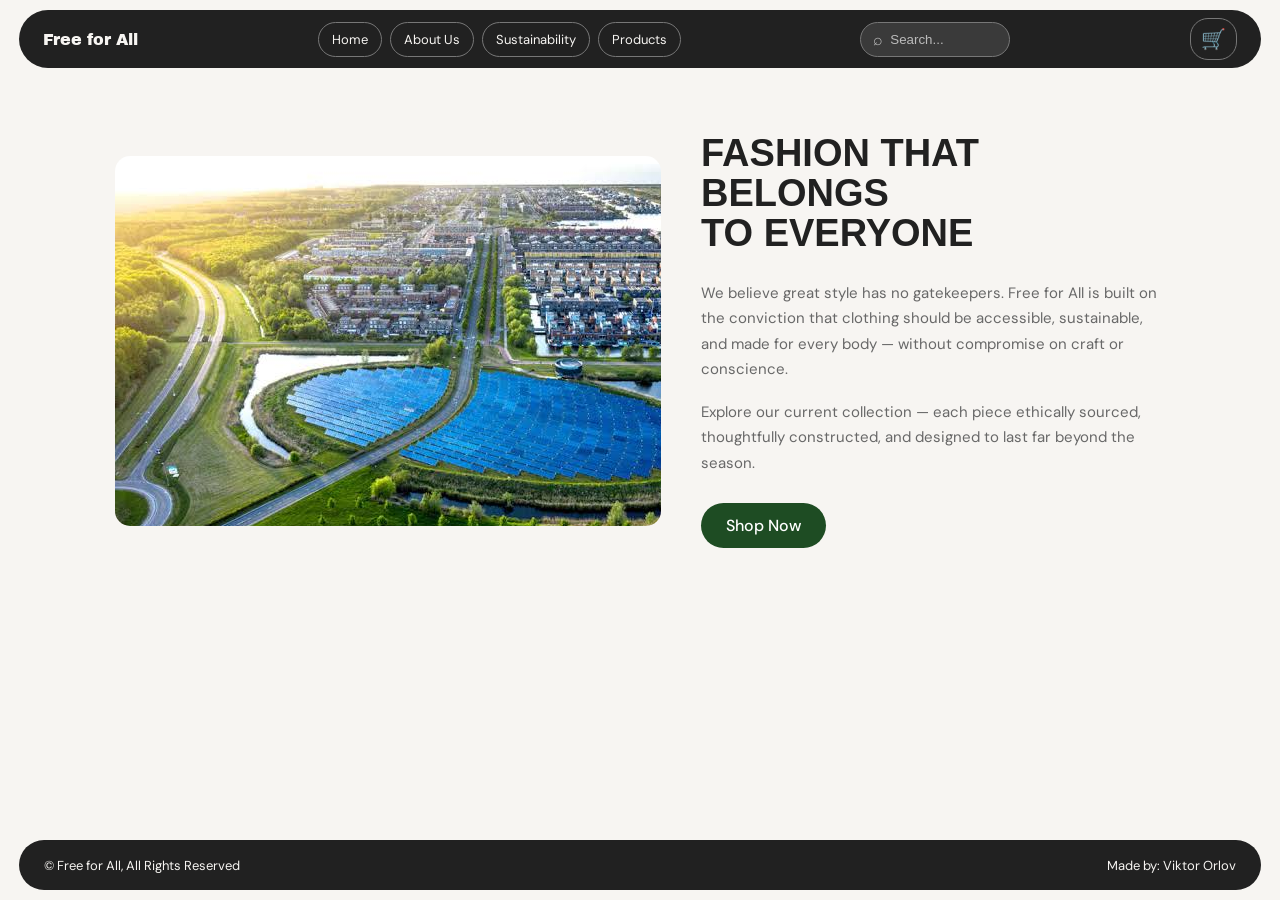
<file: index.html>
<!DOCTYPE html>
<html lang="en">
<head>
    <meta charset="UTF-8">
    <meta name="viewport" content="width=device-width, initial-scale=1.0">
    <title>Free for All - Home</title>
    <link rel="stylesheet" href="assets/css/index.css">
</head>

<body>

    <header class="navbar">
        <a href="index.html" class="logo">Free for All</a>

    <nav class="nav-links">
        <a href="index.html" class="nav-button">Home</a>
        <a href="about.html" class="nav-button">About Us</a>
        <a href="sustainability.html" class="nav-button">Sustainability</a>
        <a href="products.html" class="nav-button">Products</a>

    </nav>

    <div class="search-box">
        <span>⌕</span>
        <input type="text" placeholder="Search...">
    </div>

    <a href="products.html" class="cart">🛒</a>

</header>

    <main>
        <section class="hero">
            <div class="hero-image">
                <div class="placeholder-image">
                    <img src="assets/img/sustainability.jpeg" alt="Sustainability">
                </div>
            </div>

            <div class="hero-text">
                <h1>
                    FASHION THAT BELONGS
                    <br>
                    TO EVERYONE
                </h1>
                <p>
                    We believe great style has no gatekeepers.
                    Free for All is built on the conviction
                    that clothing should be accessible,
                    sustainable, and made for every body —
                    without compromise on craft or conscience.
                </p>
                <p>
                    Explore our current collection — each piece
                    ethically sourced, thoughtfully constructed,
                    and designed to last far beyond the season.
                </p>
                <a href="products.html" class="shop-button">
                    Shop Now
                </a>
            </div>
        </section>
    </main>


    <footer class="footer">
        <p>© Free for All, All Rights Reserved</p>
        <p>Made by: Viktor Orlov</p>
    </footer>

    <script src="assets/js/nav.js"></script>
</body>
</html>
</file>
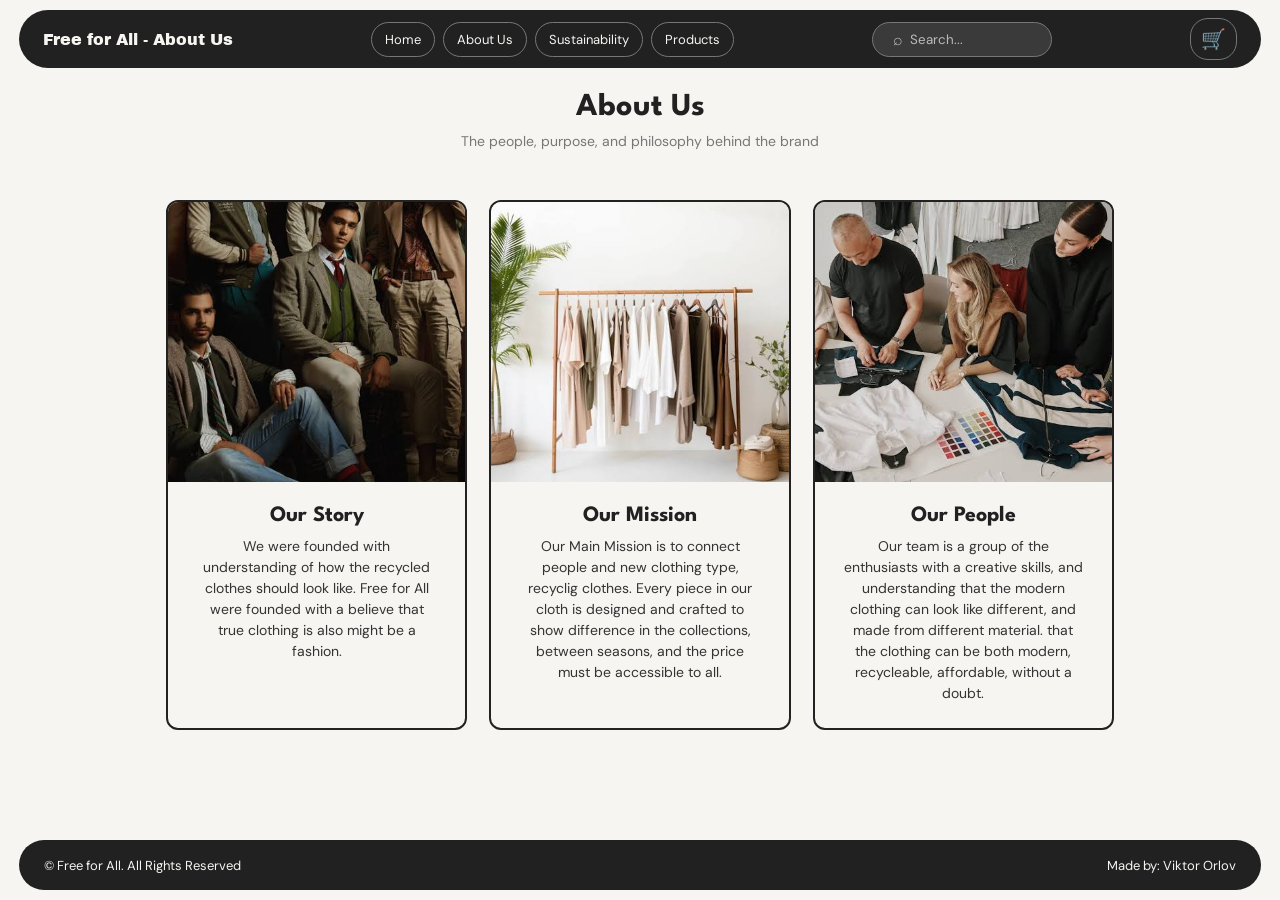
<file: about.html>
<!DOCTYPE html>
<html lang="en">
<head>
    <meta charset="UTF-8">
    <meta name="viewport" content="width=device-width, initial-scale=1.0">
    <title>Free for All - About Us</title>
    <link rel="stylesheet" href="assets/css/about.css">
</head>

<body>
    <header class="navbar">
        <a href="index.html" class="logo">Free for All - About Us</a>

    <nav class="nav-links">
        <a href="index.html">Home</a>
        <a href="about.html">About Us</a>
        <a href="sustainability.html">Sustainability</a>
        <a href="products.html">Products</a>
    </nav>
        <div class="search-box">
            <span>⌕</span>
            <input type="text" placeholder="Search...">
        </div>
        <div class="nav-right">
            <a href="products.html" class="cart">🛒</a>
        </div>
    </header>

    <main>
        <section class="page-heading">
            <h1>About Us</h1>
            <p>The people, purpose, and philosophy behind the brand</p>
        </section>

        <section class="about-grid">
            <article class="about-item">
                <div class="about-image">
                    <img src="assets/img/our story.jpeg" alt="Our Story">
                </div>
                <div class="about-card">
                    <h2>Our Story</h2>
                    <p>
                        We were founded with understanding of how the 
                        recycled clothes should look like. Free for All 
                        were founded with a believe that true clothing is 
                        also might be a fashion.  
                    </p>
                </div>
            </article>

            <article class="about-item">
                <div class="about-image">
                    <img src="assets/img/our mission.jpeg" alt="Our Mission">
                </div>

                <div class="about-card">
                    <h2>Our Mission</h2>
                    <p>
                        Our Main Mission is to connect people and new clothing 
                        type, recyclig clothes. Every piece in our cloth is 
                        designed and crafted to show difference in the 
                        collections, between seasons, and the price must be 
                        accessible to all.
                    </p>
                </div>
            </article>

            <article class="about-item">
                <div class="about-image">
                    <img src="assets/img/our people.jpeg" alt="Our People">
                </div>

                <div class="about-card">
                    <h2>Our People</h2>
                    <p>
                        Our team is a group of the enthusiasts with a creative 
                        skills, and understanding that the modern clothing can 
                        look like different, and made from different material. 
                        that the clothing can be both modern, recycleable, 
                        affordable, without a doubt.
                    </p>
                </div>
            </article>
        </section>
    </main>

    <footer class="footer">
        <p>&copy; Free for All. All Rights Reserved</p>
        <p>Made by: Viktor Orlov</p>
    </footer>

    <script src="assets/js/nav.js"></script>
</body>
</html>
</file>
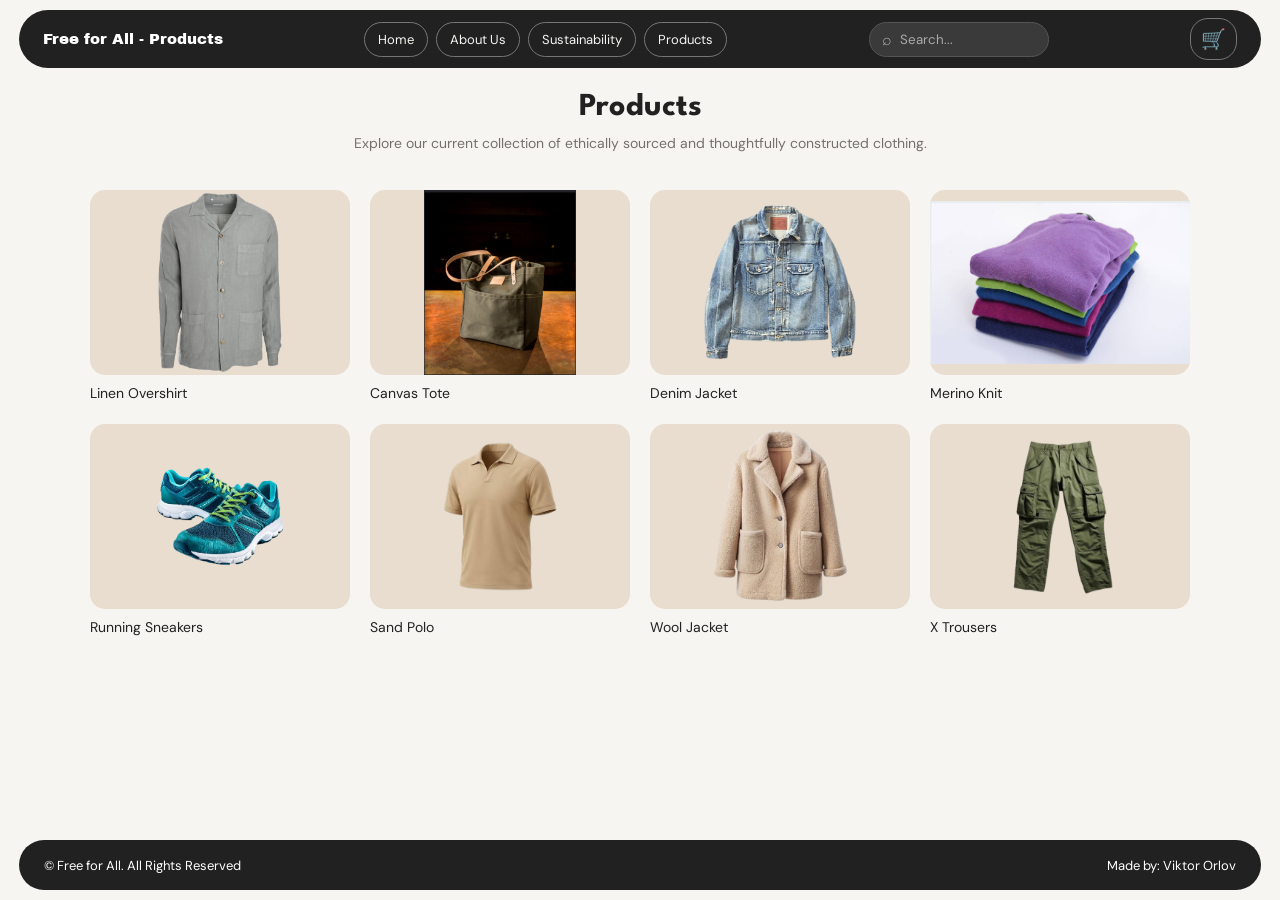
<file: products.html>
<!DOCTYPE html>
<html lang="en">
<head>
    <meta charset="UTF-8">
    <meta name="viewport" content="width=device-width, initial-scale=1.0">
    <title>Free for All - Products</title>
    <link rel="stylesheet" href="assets/css/products.css">
</head>
<body>
    <header class="navbar">
        <a href="index.html" class="logo">Free for All - Products</a>

    <nav class="nav-links">
        <a href="index.html">Home</a>
        <a href="about.html">About Us</a>
        <a href="sustainability.html">Sustainability</a>
        <a href="products.html">Products</a>
    </nav>
        <div class="search-box">
            <span>⌕</span>
            <input type="text" placeholder="Search...">
        </div>
        <div class="nav-right">
            <a href="products.html" class="cart">🛒</a>
        </div>
    </header>

    <main>
        <section class="page-heading">
            <h1>Products</h1>
            <p>Explore our current collection of ethically sourced and thoughtfully constructed clothing.</p>
        </section>

        <section class="product-grid">
            <a href="products/product 1.html" class="product">
                <div class="product-image">
                    <img src="assets/img/products/linen_overshirt.png" alt="Linen Overshirt">
                </div>

                <p>Linen Overshirt</p>
            </a>
            <a href="products/" class="product">
                <div class="product-image">
                    <img src="assets/img/products/canvas_tote.png" alt="Canvas Tote">
                </div>

                <p>Canvas Tote</p>
            </a>
            <a href="products/product 3.html" class="product">
                <div class="product-image">
                    <img src="assets/img/products/denim_jacket.png" alt="Denim Jacket">
                </div>

                <p>Denim Jacket</p>
            </a>
            <a href="products/" class="product">
                <div class="product-image">
                    <img src="assets/img/products/merino_knit.png" alt="Merino Knit">
                </div>

                <p>Merino Knit</p>
            </a>
            <a href="products/" class="product">
                <div class="product-image">
                    <img src="assets/img/products/running_sneakers.png" alt="Running Sneakers">
                </div>

                <p>Running Sneakers</p>
            </a>
            <a href="products/product 2.html" class="product">
                <div class="product-image">
                    <img src="assets/img/products/sand_polo.png" alt="Sand Polo">
                </div>

                <p>Sand Polo</p>
            </a>
            <a href="products/" class="product">
                <div class="product-image">
                    <img src="assets/img/products/wool_jacket.png" alt="Wool Jacket">
                </div>

                <p>Wool Jacket</p>
            </a>
            <a href="products/product 4.html" class="product">
                <div class="product-image">
                    <img src="assets/img/products/x_trousers.png" alt="X Trousers">
                </div>

                <p>X Trousers</p>
            </a>
        </section>
    </main>
    
    <footer class="footer">
        <p>&copy; Free for All. All Rights Reserved</p>
        <p>Made by: Viktor Orlov</p>
    </footer>
</body>
</file>
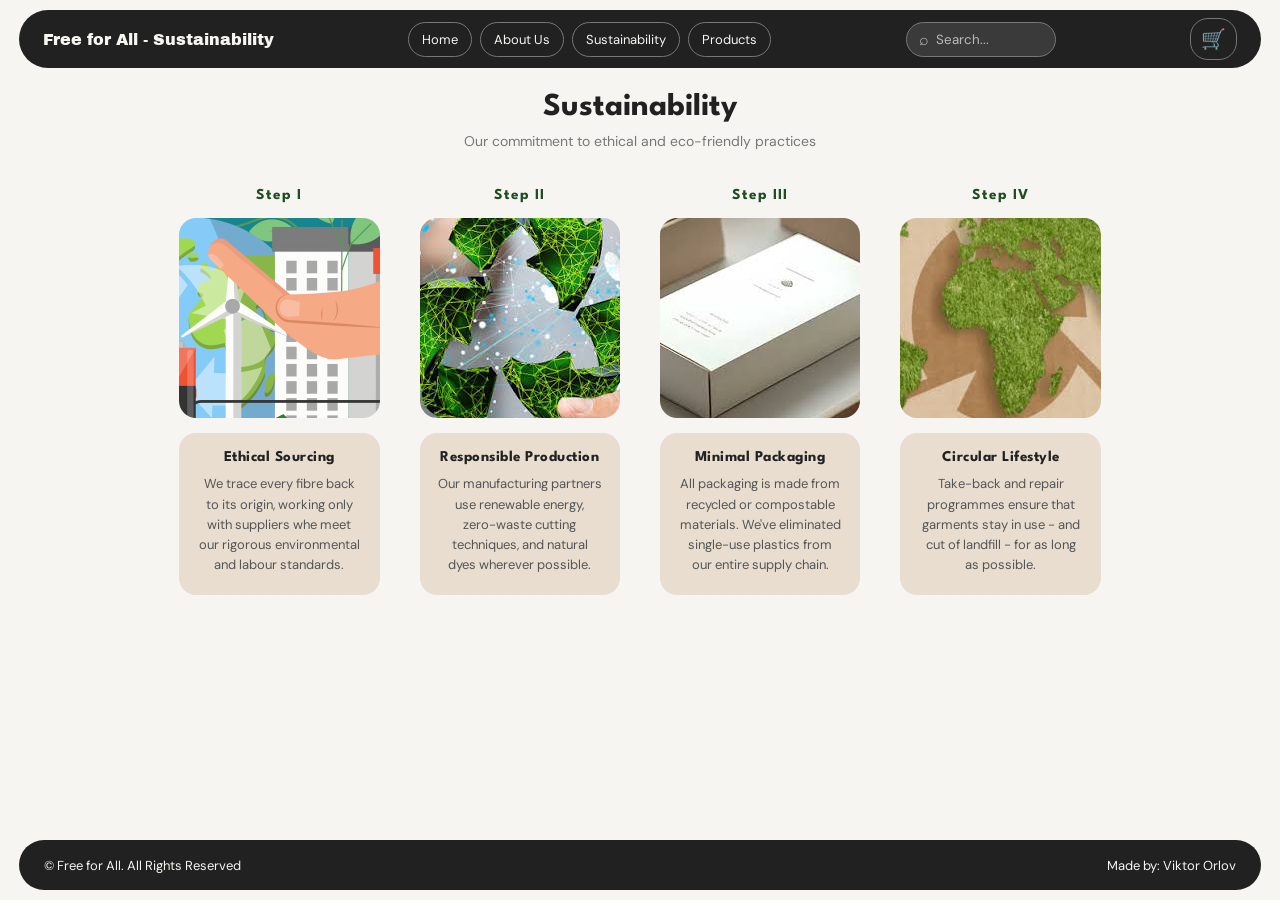
<file: sustainability.html>
<!DOCTYPE html>
<html lang="en">
<head>
    <meta charset="UTF-8">
    <meta name="viewport" content="width=device-width, initial-scale=1.0">
    <title>Free for All - Sustainability</title>
    <link rel="stylesheet" href="assets/css/sustainability.css">
</head>

<body>
    <header class="navbar">
        <a href="index.html" class="logo">Free for All - Sustainability</a>  

        <nav class="nav-links">
        <a href="index.html">Home</a>
        <a href="about.html">About Us</a>
        <a href="sustainability.html">Sustainability</a>
        <a href="products.html">Products</a>
        </nav>
        <div class="search-box">
            <span>⌕</span>
            <input type="text" placeholder="Search...">
        </div>
        <div class="nav-right">
            <a href="product.html" class="cart">🛒</a>
        </div>
    </header>

    <main>
        <section class="page-heading">
            <h1>Sustainability</h1>
            <p>Our commitment to ethical and eco-friendly practices</p>
        </section>

        <section class="steps">
            <article class="step-card">
                <div class="step-number">
                    <h1>Step I</h1>
                </div>
                <div class="step-image">
                    <img src="assets/img/ethical sourcing.png" alt="Sustainability">
                </div>
                <div class="step-info">
                    <h2>Ethical Sourcing</h2>
                    <p>
                        We trace every fibre back to its 
                        origin, working only with suppliers
                        whe meet our rigorous 
                        environmental and labour standards. 
                    </p>
                </div>

            </article>
            <article class="step-card">
                <div class="step-number">
                    <h1>Step II</h1>
                </div>
                <div class="step-image">
                    <img src="assets/img/responsible production.png" alt="Sustainability">
                </div>
                <div class="step-info">
                    <h2>Responsible Production</h2>
                    <p>
                        Our manufacturing partners use
                        renewable energy, zero-waste 
                        cutting techniques, and natural dyes
                        wherever possible.
                    </p>
                </div>
            </article>
            <article class="step-card">
                <div class="step-number">
                    <h1>Step III</h1>
                </div>
                <div class="step-image">
                    <img src="assets/img/minimal packaging.png" alt="Sustainability">
                </div>
                <div class="step-info">
                    <h2>Minimal Packaging</h2>
                    <p>
                        All packaging is made from recycled 
                        or compostable materials. We've 
                        eliminated single-use plastics from
                        our entire supply chain.
                    </p>
                </div>
            </article>
            <article class="step-card">
                <div class="step-number">
                    <h1>Step IV</h1>
                </div>
                <div class="step-image">
                    <img src="assets/img/circular lifestyle.png" alt="Sustainability">
                </div>
                <div class="step-info">
                    <h2>Circular Lifestyle</h2>
                    <p>
                        Take-back and repair programmes 
                        ensure that garments stay in use - 
                        and cut of landfill - for as long as 
                        possible.
                    </p>
                </div>
            </article>
        </section>
    </main>

    <footer class="footer">
        <p>&copy; Free for All. All Rights Reserved</p>
        <p>Made by: Viktor Orlov</p>
    </footer>
</file>
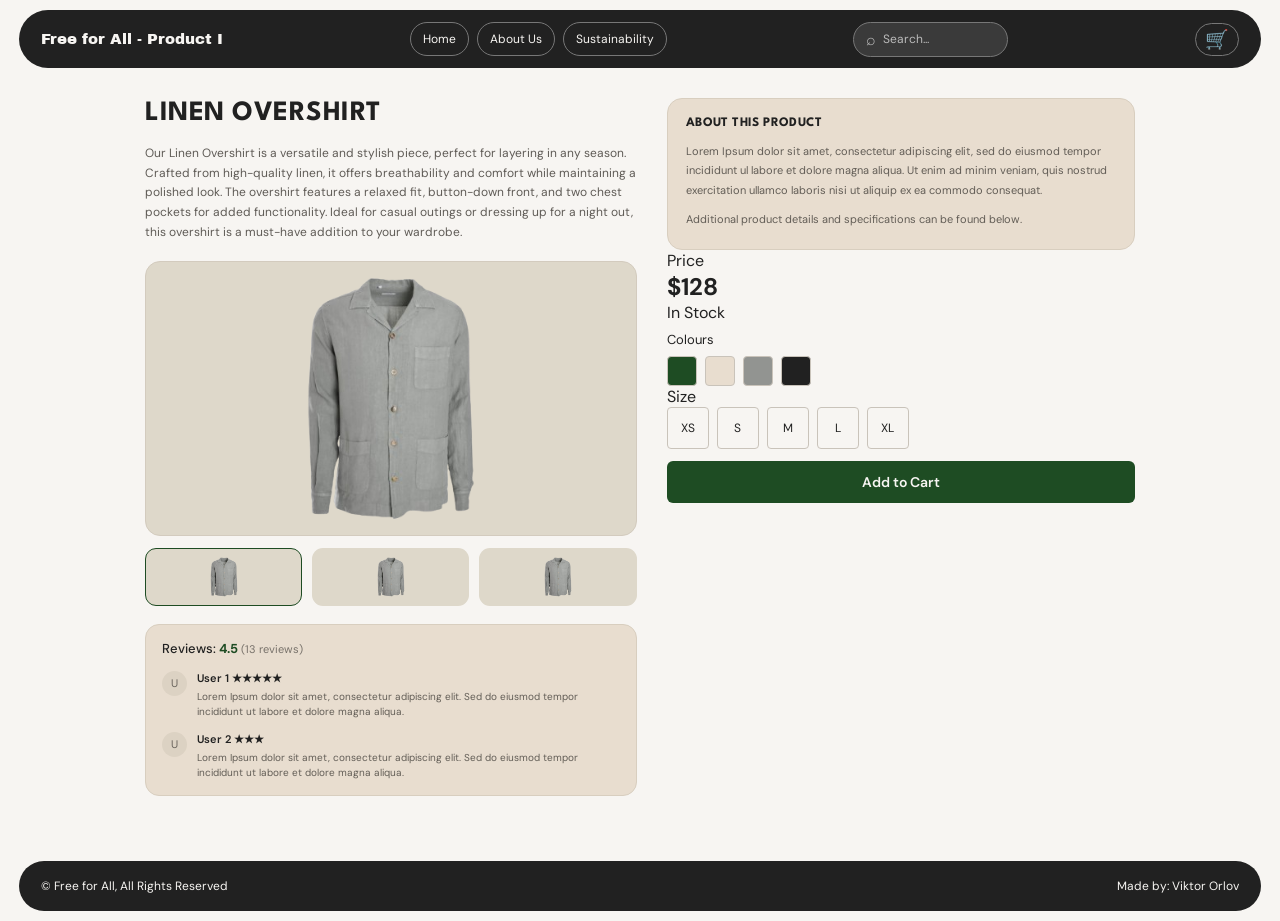
<file: products/product 1.html>
<!DOCTYPE html>
<html lang="en">
<head>
    <meta charset="UTF-8">
    <meta name="viewport" content="width=device-width, initial-scale=1.0">
    <title>Free for All - Linen Overshirt</title>
    <link rel="stylesheet" href="../assets/css/prod-details.css">
</head>

<body>
    <header class="navbar">
        <a href="../products.html" class="logo">Free for All - Product I</a>

    <nav class="nav-links">
        <a href="../index.html">Home</a>
        <a href="../about.html">About Us</a>
        <a href="../sustainability.html">Sustainability</a>
    </nav>
        <div class="search-box">
            <span>⌕</span>
            <input type="text" placeholder="Search...">
        </div>
        <div class="nav-right">
            <a href="../products.html" class="cart">🛒</a>
        </div>
    </header>

    <main>
        <section class="product-details">

            <!-- Left Side -->

            <div class="product-left">
                <h1>Linen Overshirt</h1>
                <p>Our Linen Overshirt is a versatile and stylish piece, perfect for layering in any season. Crafted from high-quality linen, it offers breathability and comfort while maintaining a polished look. The overshirt features a relaxed fit, button-down front, and two chest pockets for added functionality. Ideal for casual outings or dressing up for a night out, this overshirt is a must-have addition to your wardrobe.</p>
                <div class="product-image">
                    <img src="../assets/img/products/linen_overshirt.png" alt="Linen Overshirt">
                </div>
                <div class="thumbnail-row">
                    <img src="../assets/img/products/linen_overshirt.png" alt="Linen Overshirt Thumbnail 1">
                    <img src="../assets/img/products/linen_overshirt.png" alt="Linen Overshirt Thumbnail 2">
                    <img src="../assets/img/products/linen_overshirt.png" alt="Linen Overshirt Thumbnail 3">
                </div>
                <div class="reviews">
                    <h2>
                        Reviews:
                        <span>4.5</span>
                        <small>(13 reviews)</small>
                    </h2>
                    <div class="review">
                        <div class="review-avatar">U</div>
                        <div>
                            <strong>User 1  ★★★★★</strong>
                            <p>
                                Lorem Ipsum dolor sit amet, consectetur
                                adipiscing elit. Sed do eiusmod tempor 
                                incididunt ut labore et dolore magna aliqua.
                            </p>
                        </div>
                    </div>
                    <div class="review">
                        <div class="review-avatar">U</div>
                        <div>
                            <strong>User 2  ★★★</strong>
                            <p>
                                Lorem Ipsum dolor sit amet, consectetur
                                adipiscing elit. Sed do eiusmod tempor 
                                incididunt ut labore et dolore magna aliqua.
                            </p>
                        </div>
                    </div>
                </div>
            </div>

            <!-- Right Side -->
             <div class="product-right">
                <div class="description">
                    <h2>About This Product</h2>
                    <p>
                        Lorem Ipsum dolor sit amet, consectetur adipiscing
                        elit, sed do eiusmod tempor incididunt ul labore et 
                        dolore magna aliqua. Ut enim ad minim veniam, quis
                        nostrud exercitation ullamco laboris nisi ut aliquip
                        ex ea commodo consequat.
                    </p>

                    <p>
                        Additional product details and specifications can be found below.
                    </p>
                </div>

                <div class="price-row">
                    <div>
                        <span class="price-label">Price</span>
                        <h2>$128</h2>
                    </div>
                    <span class="stock">In Stock</span>
                </div>

                <div class="colour-section">
                    <p>Colours</p>
                    <div class="colour-options">
                        <span class="colour-swatch" style="background-color: #1e4c23;"></span>
                        <span class="colour-swatch" style="background-color: #e8ddcf;"></span>
                        <span class="colour-swatch" style="background-color: #929491;"></span>
                        <span class="colour-swatch" style="background-color: #212121;"></span>
                    </div>
                </div>

                <div class="size-section">
                    <p>Size</p>
                    <div class="size-options">
                        <button type="button">XS</button>
                        <button type="button">S</button>
                        <button type="button">M</button>
                        <button type="button">L</button>
                        <button type="button">XL</button>
                    </div>
                </div>
                <button class="add-to-cart" type="button">Add to Cart</button>
             </div>

        </section>
    </main>

    <footer class="footer">
        <p>© Free for All, All Rights Reserved</p>
        <p>Made by: Viktor Orlov</p>
    </footer>

</body>
</html>
</file>
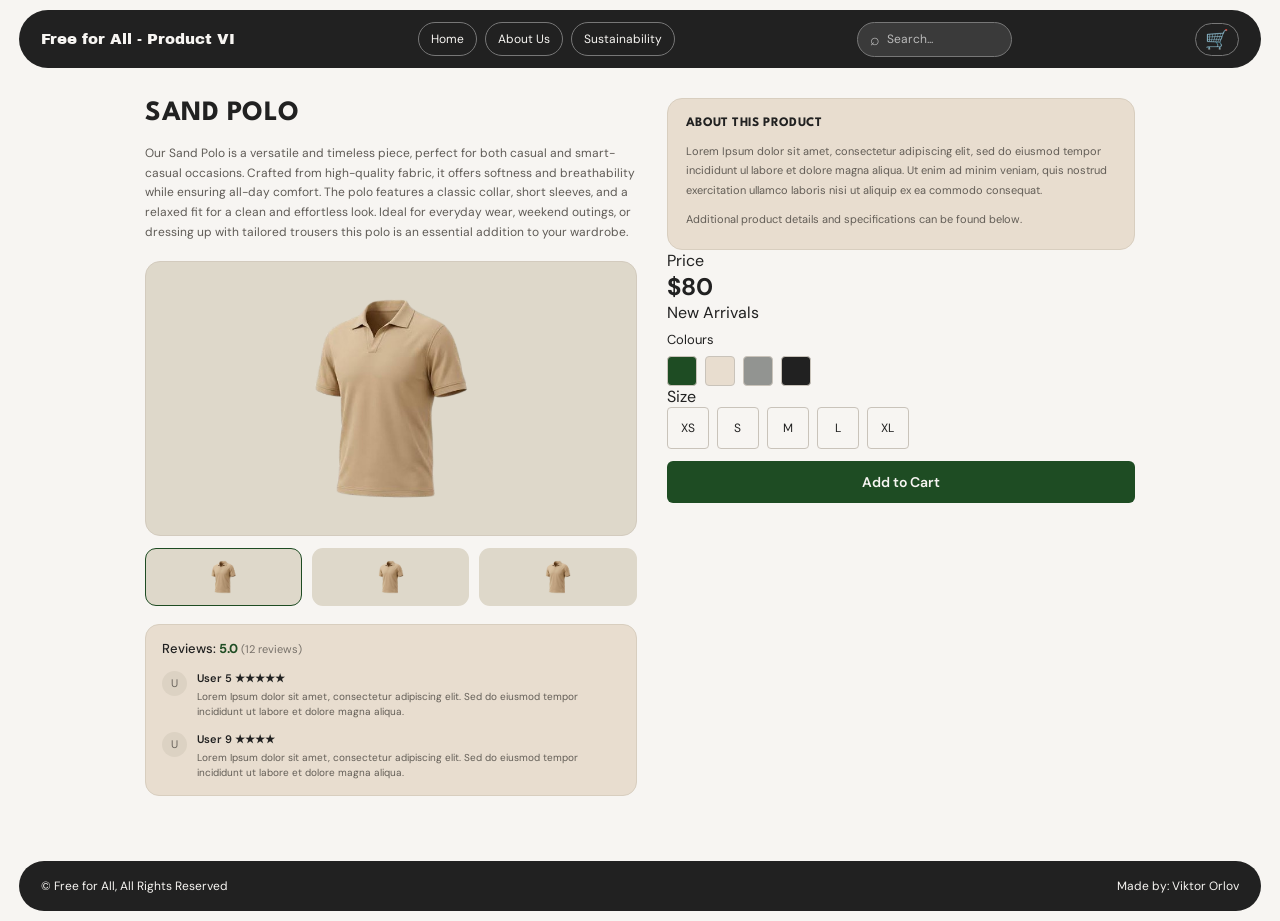
<file: products/product 2.html>
<!DOCTYPE html>
<html lang="en">
<head>
    <meta charset="UTF-8">
    <meta name="viewport" content="width=device-width, initial-scale=1.0">
    <title>Free for All - Sand Polo</title>
    <link rel="stylesheet" href="../assets/css/prod-details.css">
</head>

<body>
    <header class="navbar">
        <a href="../products.html" class="logo">Free for All - Product VI</a>

    <nav class="nav-links">
        <a href="../index.html">Home</a>
        <a href="../about.html">About Us</a>
        <a href="../sustainability.html">Sustainability</a> 
    </nav>
        <div class="search-box">
            <span>⌕</span>
            <input type="text" placeholder="Search...">
        </div>
        <div class="nav-right">
            <a href="../products.html" class="cart">🛒</a>
        </div>
    </header>

    <main>
        <section class="product-details">

            <!-- L Side-->

            <div class="product-left">
                <h1>Sand Polo</h1>
                <p>Our Sand Polo is a versatile and timeless piece, perfect for both casual and smart-casual occasions. Crafted from high-quality fabric, it offers softness and breathability while ensuring all-day comfort. The polo features a classic collar, short sleeves, and a relaxed fit for a clean and effortless look. Ideal for everyday wear, weekend outings, or dressing up with tailored trousers this polo is an essential addition to your wardrobe.</p>
                <div class="product-image">
                    <img src="../assets/img/products/sand_polo.png" alt="Sand Polo">
                </div>
                <div class="thumbnail-row">
                    <img src="../assets/img/products/sand_polo.png" alt="Sand Polo">
                    <img src="../assets/img/products/sand_polo.png" alt="Sand Polo">
                    <img src="../assets/img/products/sand_polo.png" alt="Sand Polo">
                </div>
                <div class="reviews">
                    <h2>
                        Reviews:
                        <span>5.0</span>
                        <small>(12 reviews)</small>
                    </h2>
                    <div class="review">
                        <div class="review-avatar">U</div>
                        <div>
                            <strong>User 5 ★★★★★</strong>
                            <p>
                                Lorem Ipsum dolor sit amet, consectetur
                                adipiscing elit. Sed do eiusmod tempor 
                                incididunt ut labore et dolore magna aliqua.
                            </p>
                        </div>
                    </div>
                    <div class="review">
                        <div class="review-avatar">U</div>
                        <div>
                            <strong>User 9 ★★★★</strong>
                            <p>
                                Lorem Ipsum dolor sit amet, consectetur
                                adipiscing elit. Sed do eiusmod tempor 
                                incididunt ut labore et dolore magna aliqua.
                            </p>
                        </div>
                    </div>
                </div>
            </div>

            <!-- Right Side -->
             <div class="product-right">
                <div class="description">
                    <h2>About This Product</h2>
                    <p>
                        Lorem Ipsum dolor sit amet, consectetur adipiscing
                        elit, sed do eiusmod tempor incididunt ul labore et 
                        dolore magna aliqua. Ut enim ad minim veniam, quis
                        nostrud exercitation ullamco laboris nisi ut aliquip
                        ex ea commodo consequat.
                    </p>

                    <p>
                        Additional product details and specifications can be found below.
                    </p>
                </div>

                <div class="price-row">
                    <div>
                        <span class="price-label">Price</span>
                        <h2>$80</h2>
                    </div>
                    <span class="stock">New Arrivals</span>
                </div>

                <div class="colour-section">
                    <p>Colours</p>
                    <div class="colour-options">
                        <span class="colour-swatch" style="background-color: #1e4c23;"></span>
                        <span class="colour-swatch" style="background-color: #e8ddcf;"></span>
                        <span class="colour-swatch" style="background-color: #929491;"></span>
                        <span class="colour-swatch" style="background-color: #212121;"></span>
                    </div>
                    
                </div>

                <div class="size-section">
                    <p>Size</p>
                    <div class="size-options">
                        <button type="button">XS</button>
                        <button type="button">S</button>
                        <button type="button">M</button>
                        <button type="button">L</button>
                        <button type="button">XL</button>
                    </div>
                </div>
                <button class="add-to-cart" type="button">Add to Cart</button>
             </div>

        </section>
    </main>

    <footer class="footer">
        <p>© Free for All, All Rights Reserved</p>
        <p>Made by: Viktor Orlov</p>
    </footer>

</body>
</html>
</file>
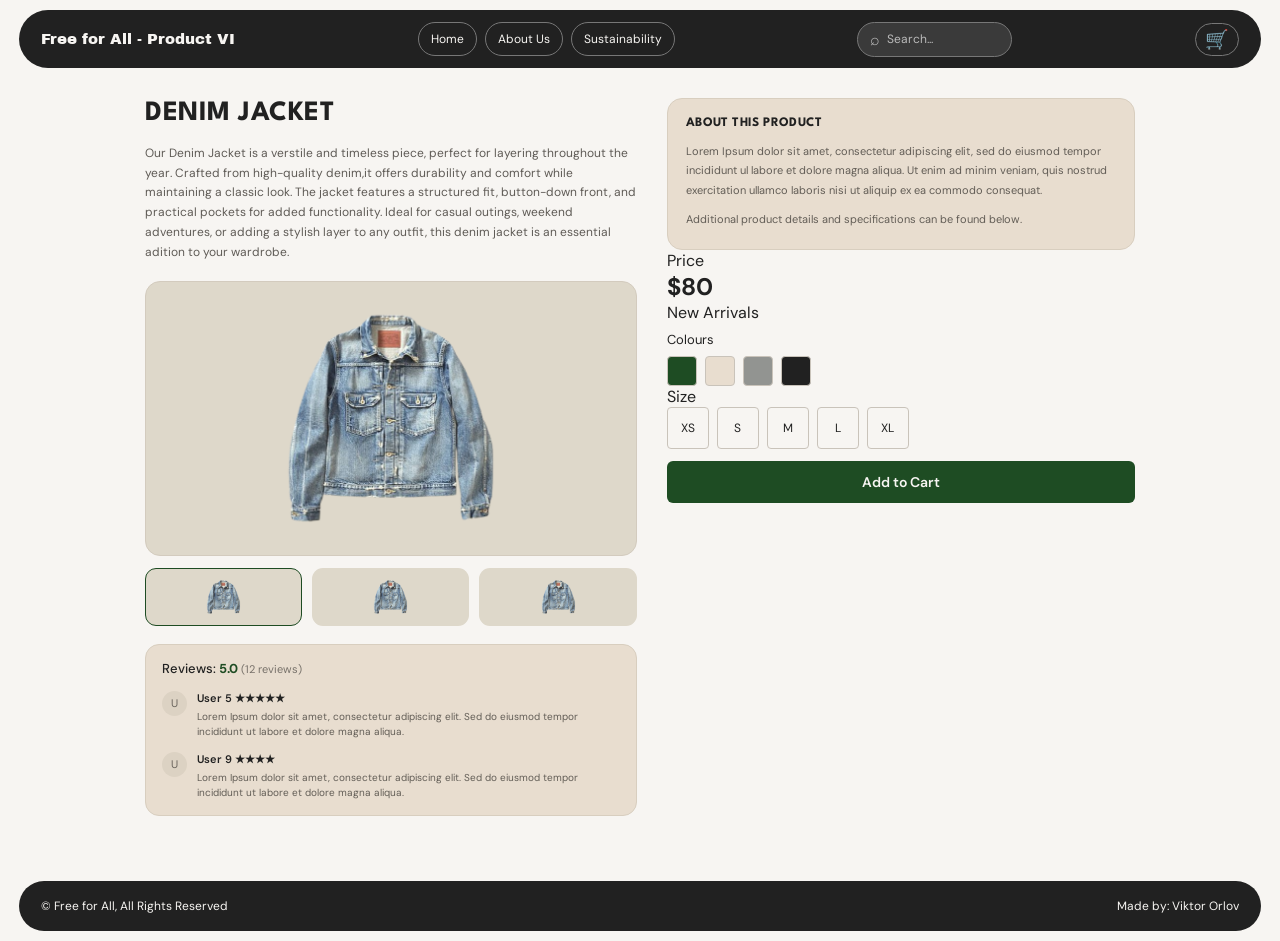
<file: products/product 3.html>
<!DOCTYPE html>
<html lang="en">
<head>
    <meta charset="UTF-8">
    <meta name="viewport" content="width=device-width, initial-scale=1.0">
    <title>Free for All - Denim Jacket</title>
    <link rel="stylesheet" href="../assets/css/prod-details.css">
</head>

<body>
    <header class="navbar">
        <a href="../products.html" class="logo">Free for All - Product VI</a>

    <nav class="nav-links">
        <a href="../index.html">Home</a>
        <a href="../about.html">About Us</a>
        <a href="../sustainability.html">Sustainability</a>
    </nav>
        <div class="search-box">
            <span>⌕</span>
            <input type="text" placeholder="Search...">
        </div>
        <div class="nav-right">
            <a href="../products.html" class="cart">🛒</a>
        </div>
    </header>

    <main>
        <section class="product-details">

            <!-- L Side-->

            <div class="product-left">
                <h1>Denim Jacket</h1>
                <p>Our Denim Jacket is a verstile and timeless piece, perfect for layering throughout the year. Crafted from high-quality denim,it offers durability and comfort while maintaining a classic look. The jacket features a structured fit, button-down front, and practical pockets for added functionality. Ideal for casual outings, weekend adventures, or adding a stylish layer to any outfit, this denim jacket is an essential adition to your wardrobe.</p>
                <div class="product-image">
                    <img src="../assets/img/products/denim_jacket.png" alt="Denim Jacket">
                </div>
                <div class="thumbnail-row">
                    <img src="../assets/img/products/denim_jacket.png" alt="Denim Jacket">
                    <img src="../assets/img/products/denim_jacket.png" alt="Denim Jacket">
                    <img src="../assets/img/products/denim_jacket.png" alt="Denim Jacket">
                </div>
                <div class="reviews">
                    <h2>
                        Reviews:
                        <span>5.0</span>
                        <small>(12 reviews)</small>
                    </h2>
                    <div class="review">
                        <div class="review-avatar">U</div>
                        <div>
                            <strong>User 5 ★★★★★</strong>
                            <p>
                                Lorem Ipsum dolor sit amet, consectetur
                                adipiscing elit. Sed do eiusmod tempor 
                                incididunt ut labore et dolore magna aliqua.
                            </p>
                        </div>
                    </div>
                    <div class="review">
                        <div class="review-avatar">U</div>
                        <div>
                            <strong>User 9 ★★★★</strong>
                            <p>
                                Lorem Ipsum dolor sit amet, consectetur
                                adipiscing elit. Sed do eiusmod tempor 
                                incididunt ut labore et dolore magna aliqua.
                            </p>
                        </div>
                    </div>
                </div>
            </div>

            <!-- Right Side -->
             <div class="product-right">
                <div class="description">
                    <h2>About This Product</h2>
                    <p>
                        Lorem Ipsum dolor sit amet, consectetur adipiscing
                        elit, sed do eiusmod tempor incididunt ul labore et 
                        dolore magna aliqua. Ut enim ad minim veniam, quis
                        nostrud exercitation ullamco laboris nisi ut aliquip
                        ex ea commodo consequat.
                    </p>

                    <p>
                        Additional product details and specifications can be found below.
                    </p>
                </div>

                <div class="price-row">
                    <div>
                        <span class="price-label">Price</span>
                        <h2>$80</h2>
                    </div>
                    <span class="stock">New Arrivals</span>
                </div>

                <div class="colour-section">
                    <p>Colours</p>
                    <div class="colour-options">
                        <span class="colour-swatch" style="background-color: #1e4c23;"></span>
                        <span class="colour-swatch" style="background-color: #e8ddcf;"></span>
                        <span class="colour-swatch" style="background-color: #929491;"></span>
                        <span class="colour-swatch" style="background-color: #212121;"></span>
                    </div>
                </div>

                <div class="size-section">
                    <p>Size</p>
                    <div class="size-options">
                        <button type="button">XS</button>
                        <button type="button">S</button>
                        <button type="button">M</button>
                        <button type="button">L</button>
                        <button type="button">XL</button>
                    </div>
                </div>
                <button class="add-to-cart" type="button">Add to Cart</button>
             </div>

        </section>
    </main>

    <footer class="footer">
        <p>© Free for All, All Rights Reserved</p>
        <p>Made by: Viktor Orlov</p>
    </footer>
    
</body>
</html>
</file>
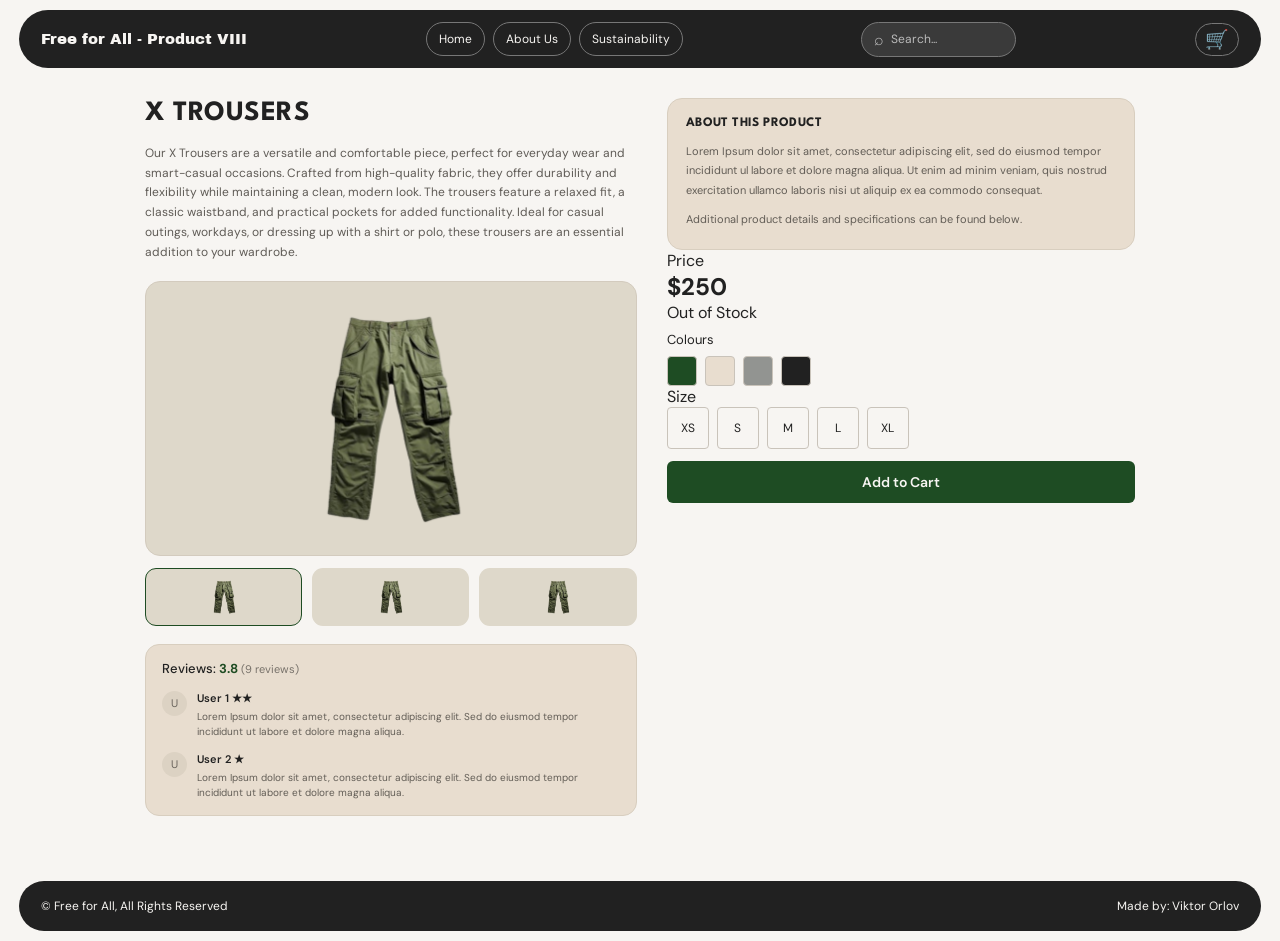
<file: products/product 4.html>
<!DOCTYPE html>
<html lang="en">
<head>
    <meta charset="UTF-8">
    <meta name="viewport" content="width=device-width, initial-scale=1.0">
    <title>Free for All - X Trousers</title>
    <link rel="stylesheet" href="../assets/css/prod-details.css">
</head>

<body>
    <header class="navbar">
        <a href="../products.html" class="logo">Free for All - Product VIII</a>

    <nav class="nav-links">
        <a href="../index.html">Home</a>
        <a href="../about.html">About Us</a>
        <a href="../sustainability.html">Sustainability</a>
    </nav>
        <div class="search-box">
            <span>⌕</span>
            <input type="text" placeholder="Search...">
        </div>
        <div class="nav-right">
            <a href="../products.html" class="cart">🛒</a>
        </div>
    </header>

    <main>
        <section class="product-details">

            <!-- Left Side -->

            <div class="product-left">
                <h1>X Trousers</h1>
                <p>Our X Trousers are a versatile and comfortable piece, perfect for everyday wear and smart-casual occasions. Crafted from high-quality fabric, they offer durability and flexibility while maintaining a clean, modern look. The trousers feature a relaxed fit, a classic waistband, and practical pockets for added functionality. Ideal for casual outings, workdays, or dressing up with a shirt or polo, these trousers are an essential addition to your wardrobe.</p>
                <div class="product-image">
                    <img src="../assets/img/products/x_trousers.png" alt="X Trousers">
                </div>
                <div class="thumbnail-row">
                    <img src="../assets/img/products/x_trousers.png" alt="X Trousers Thumbnail 1">
                    <img src="../assets/img/products/x_trousers.png" alt="X Trousers Thumbnail 2">
                    <img src="../assets/img/products/x_trousers.png" alt="X Trousers Thumbnail 3">
                </div>
                <div class="reviews">
                    <h2>
                        Reviews:
                        <span>3.8</span>
                        <small>(9 reviews)</small>
                    </h2>
                    <div class="review">
                        <div class="review-avatar">U</div>
                        <div>
                            <strong>User 1  ★★</strong>
                            <p>
                                Lorem Ipsum dolor sit amet, consectetur
                                adipiscing elit. Sed do eiusmod tempor 
                                incididunt ut labore et dolore magna aliqua.
                            </p>
                        </div>
                    </div>
                    <div class="review">
                        <div class="review-avatar">U</div>
                        <div>
                            <strong>User 2  ★</strong>
                            <p>
                                Lorem Ipsum dolor sit amet, consectetur
                                adipiscing elit. Sed do eiusmod tempor 
                                incididunt ut labore et dolore magna aliqua.
                            </p>
                        </div>
                    </div>
                </div>
            </div>

            <!-- Right Side -->
             <div class="product-right">
                <div class="description">
                    <h2>About This Product</h2>
                    <p>
                        Lorem Ipsum dolor sit amet, consectetur adipiscing
                        elit, sed do eiusmod tempor incididunt ul labore et 
                        dolore magna aliqua. Ut enim ad minim veniam, quis
                        nostrud exercitation ullamco laboris nisi ut aliquip
                        ex ea commodo consequat.
                    </p>

                    <p>
                        Additional product details and specifications can be found below.
                    </p>
                </div>

                <div class="price-row">
                    <div>
                        <span class="price-label">Price</span>
                        <h2>$250</h2>
                    </div>
                    <span class="stock">Out of Stock</span>
                </div>

                <div class="colour-section">
                    <p>Colours</p>
                    <div class="colour-options">
                        <span class="colour-swatch" style="background-color: #1e4c23;"></span>
                        <span class="colour-swatch" style="background-color: #e8ddcf;"></span>
                        <span class="colour-swatch" style="background-color: #929491;"></span>
                        <span class="colour-swatch" style="background-color: #212121;"></span>
                    </div>
                </div>

                <div class="size-section">
                    <p>Size</p>
                    <div class="size-options">
                        <button type="button">XS</button>
                        <button type="button">S</button>
                        <button type="button">M</button>
                        <button type="button">L</button>
                        <button type="button">XL</button>
                    </div>
                </div>
                <button class="add-to-cart" type="button">Add to Cart</button>
             </div>

        </section>
    </main>

    <footer class="footer">
        <p>© Free for All, All Rights Reserved</p>
        <p>Made by: Viktor Orlov</p>
    </footer>

</body>
</html>
</file>
<file: assets/css/index.css>
@import url('https://fonts.googleapis.com/css2?family=Archivo+Black&family=DM+Sans:wght@400;500&family=League+Spartan:wght@700&display=swap');

* {
    margin: 0;
    padding: 0;
    box-sizing: border-box;
}

body {
    background-color: #F7F5F2;
    color: #212121;
    font-family: "DM Sans", sans-serif;
    min-height: 100vh;
    display: flex;
    flex-direction: column;
}


/* -- Navigation -- */

.navbar {
    width: 97%;
    min-height: 58px;
    margin: 10px auto 0;
    padding: 0px 24px;
    background-color: #212121;
    border-radius: 32px;
    display: flex;
    align-items: center;
    justify-content: space-between;
}

.logo {
    color: #F7F5F2;
    text-decoration: none;
    font-family: "Archivo Black", sans-serif;
    font-size: 16px;
}

.nav-links {
    display: flex;
    align-items: center;
    gap: 8px;
}

.nav-links a {
    color: #F7F5F2;
    text-decoration: none;
    font-size: 13px;
    padding: 8px 13px;
    border: 1px solid #777777;
    border-radius: 18px;
}

.nav-links a:hover {
    background-color: #3A3A3A;
    border-color: #BBBBBB;
}

.search-box {
    width: 150px;
    height: 35px;
    background-color: #3A3A3A;
    border: 1px solid #777777;
    border-radius: 20px;
    display: flex;
    align-items: center;
    padding: 0 12px;
}

.search-box span {
    color: #BBBBBB;
    margin-right: 7px;
}

.search-box input {
    width: 100%;
    border: none;
    outline: none;
    background: transparent;
    color: white;
    font-family: "League Spartan Bold", sans-serif;
}

.search-box input::placeholder {
    color: #BBBBBB;
}

.cart {
    color: #F7F5F2;
    text-decoration: none;
    font-size: 20px;
    padding: 7px 10px;
    border: 1px solid #777777;
    border-radius: 18px;
}


/* -- Hero -- */

.hero {
    width: 88%;
    max-width: 1050px;
    margin: 66px auto;
    display: flex;
    align-items: center;
    gap: 40px;
}

.hero-image {
    width: 52%;
}

.placeholder-image {
    position: relative;
    height: 370px;
    background-color: #E8DDCF;
    border-radius: 15px;
    overflow: hidden;
}


/* -- Hero Text -- */

.hero-text {
    width: 48%;
}

.hero-text h1 {
    font-family: "San Diego Bold", sans-serif;
    font-size: 38px;
    line-height: 1.05;
    margin-bottom: 27px;
}

.hero-text p {
    color: #686868;
    font-size: 15px;
    line-height: 1.7;
    margin-bottom: 17px;
}

.shop-button {
    display: inline-block;
    margin-top: 10px;
    padding: 12px 25px;
    background-color: #1E4C23;
    color: white;
    text-decoration: none;
    border-radius: 25px;
    font-weight: 500;
}

.shop-button:hover {
    background-color: #362121;
}


/* -- Footer -- */

.footer {
    width: 97%;
    min-height: 50px;
    margin: auto auto 10px;
    padding: 0 25px;
    border-radius: 30px;
    background-color: #212121;
    color: #F7F5F2;
    display: flex;
    align-items: center;
    justify-content: space-between;
    font-size: 13px;
}

.footer p {
    overflow-wrap: anywhere;
}

/* -- Responsive Design -- */

@media (max-width: 900px) {
    .navbar {
        padding: 8px 16px;
        gap: 8px;
    }
    .nav-links {
        gap: 4px;
    }
    .nav-links a {
        font-size: 12px;
        padding: 7px 9px;
    }
    .search-box {
        flex-basis: 110px;
    }
    .hero {
        width: 90%;
        gap: 25px;
        margin: 50px auto;
    }
    .hero-text h1 {
        margin-bottom: 20px;
    }
}

/* -- Mobile Responsive Design -- */

@media (max-width: 700px) {
    .navbar {
        width: 93%;
        padding: 10px 15px;
        flex-wrap: wrap;
        border-radius: 24px;
    }
    .logo {
        font-size: 15px;
    }
    .nav-links {
        order: 3;
        width: 100%;
        justify-content: center;
        padding-top: 4px;
        padding-bottom: 5px;
        gap: 7px;
    }
    .nav-links a {
        font-size: 12px;
        padding: 7px 10px;
    }
    .search-box {
        display: none;
    }
    .hero {
        width: 90%;
        grid-template-columns: 1fr;
        gap: 28px;
        margin: 35px auto 40px;
    }
    .placeholder-image {
        height: clamp(230px, 60vw, 350px);
    }
    .hero-text h1 {
        font-size: clamp(27px, 6vw, 34px);
        margin-bottom: 20px;
    }
    .hero-text p {
        font-size: 15px;
    }
    .footer {
        width: 93%;
        flex-direction: column;
        justify-content: center;
        text-align: center;
        gap: 6px;
        padding: 14px 12px;
    }
}

/* -- Small Mobile Responsive Design -- */

@media (max-width: 380px) {
    .navbar {
        padding: 10px;
    }
    .logo {
        font-size: 14px;
    }
    .nav-links {
        gap: 5px;
    }
    .nav-links a {
        font-size: 11px;
        padding: 7px 8px;
    }
    .cart {
        font-size: 18px;
        padding: 6px 8px;
    }
    .hero {
        width: 92%;
        margin-top: 28px;
    }
    .placeholder-image {
        height: 230px;
    }
    .hero-text h1 {
        font-size: 26px;
    }
    .shop-button {
        padding: 12px 22px;
    }
}
</file>
<file: assets/css/about.css>
@import url('https://fonts.googleapis.com/css2?family=Archivo+Black&family=DM+Sans:wght@400;500&family=League+Spartan:wght@700&display=swap');


* {
    margin: 0;
    padding: 0;
    box-sizing: border-box;
}

body {
    background-color: #F7F5F2;
    color: #212121;
    font-family: "DM Sans", sans-serif;
    min-height: 100vh;
    display: flex;
    flex-direction: column;
}


/* Navigation */

.navbar {
    width: 97%;
    min-height: 58px;
    margin: 10px auto 0;
    padding: 0 24px;
    background-color: #212121;
    border-radius: 32px;
    display: flex;
    align-items: center;
    justify-content: space-between;
}



.logo {
    color: #F7F5F2;
    text-decoration: none;
    font-family: "Archivo Black", sans-serif;
    font-size: 16px;
}

.nav-links {
    display: flex;
    align-items: center;
    gap: 8px;
}

.nav-links a {
    color: #F7F5F2;
    text-decoration: none;
    font-size: 13px;
    padding: 8px 13px;
    border: 1px solid #777777;
    border-radius: 18px;
}

.nav-links a:hover {
    background-color: #3A3A3A;
    border-color: #BBBBBB;
}

.search-box {
    width: 180px;
    height: 35px;
    background-color: #3A3A3A;
    border: 1px solid #777777;
    border-radius: 20px;
    display: flex;
    align-items: center;
    padding: 0 20px;
}

.search-box span {
    color: #bbbbbb;
    margin-right: 7px;
}

.search-box input {
    width: 100%;
    border: none;
    outline: none;
    background: transparent;
    color: white;
    font-family: "DM Sans", sans-serif;
}

.search-box input::placeholder {
    color: #bbbbbb;
}

.nav-right {
    display: flex;
    align-items: center;
    gap: 18px;
}

.cart {
    color: #F7F5F2;
    text-decoration: none;
    font-size: 20px;
    padding: 7px 10px;
    border: 1px solid #777777;
    border-radius: 18px;
}

.menu-button {
    color: white;
    background: none;
    border: none;
    font-size: 20px;
}

/* =========================
   MENU
========================= */

.menu {
    position: absolute;
    top: 85px;
    right: 1.5%;
    width: 220px;
    padding: 15px;
    background-color: #212121;
    border-radius: 18px;
    display: none;
    flex-direction: column;
    gap: 5px;
    z-index: 10;
}


.menu a {
    padding: 12px 15px;
    color: #F7F5F2;
    text-decoration: none;
    border-radius: 10px;
    font-size: 15px;
}


.menu a:hover {
    background-color: #3A3A3A;
}


/* Show menu */

.menu-open .menu {
    display: flex;
}

/* Headings */
.page-heading {
    text-align: center;
    margin-top: 25px;
    margin-bottom: 38px;
}

.page-heading h1 {
    font-family: "League Spartan", sans-serif;
    font-size: 32px;
    margin-bottom: 10px;
}

.page-heading p {
    color: #777;
    font-size: 14px;
}

/* Cards */
.about-grid {
    width: 74%;
    max-width: 1050px;
    margin: 50px auto;
    display: grid;
    grid-template-columns: repeat(3, 1fr);
    gap: 22px;
    align-items: stretch;
}

.about-item {
    display: flex;
    flex-direction: column;
    height: 100%;
    border: 2px solid #222;
    border-radius: 12px;
    overflow: hidden;
    box-sizing: border-box;
}

.about-image {
    width: 100%;
    height: 280px;
    overflow: hidden;
}

.about-image img {
    width: 100%;
    height: 100%;
    object-fit: cover;
    display: block;
}

.about-card {
    flex: 1;
    padding: 24px 28px;
    box-sizing: border-box;
    text-align: center;
}

.about-card h2 {
    margin: 0 0 10px;
    font-family: "League Spartan", sans-serif;
    font-size: 22px;
}

.about-card p {
    margin: 0;
    line-height: 1.5;
    font-size: 14px;
    color: #333;
}

/* =========================
   FOOTER
========================= */

.footer {
    width: 97%;
    min-height: 50px;
    margin: auto auto 10px;
    padding: 0 25px;
    border-radius: 30px;
    background-color: #212121;
    color: #F7F5F2;
    display: flex;
    align-items: center;
    justify-content: space-between;
    font-size: 13px;
}
</file>
<file: assets/css/products.css>
@import url("https://fonts.googleapis.com/css2?family=Archivo+Black&family=DM+Sans:wght@400;500&family=League+Spartan:wght@700&display=swap");

* {
    margin: 0;
    padding: 0;
    box-sizing: border-box;
}

body {
    background-color: #F7F5F2;
    color: #212121;
    font-family: "DM Sans", sans-serif;
    min-height: 100vh;
    display: flex;
    flex-direction: column;
}

main {
    width: 100%;
    flex: 1;
}

/* =========================
   NAVIGATION
========================= */

.navbar {
    width: 97%;
    min-height: 58px;
    margin: 10px auto 0;
    padding: 0 24px;
    background-color: #212121;
    border-radius: 32px;
    display: flex;
    align-items: center;
    justify-content: space-between;
}

.logo {
    color: white;
    text-decoration: none;
    font-family: "Archivo Black", sans-serif;
    font-size: 15px;
}

.nav-links {
    display: flex;
    align-items: center;
    gap: 8px;
}

.nav-links a {
    color: #F7F5F2;
    text-decoration: none;
    font-size: 13px;
    padding: 8px 13px;
    border: 1px solid #777777;
    border-radius: 18px;
}

.nav-links a:hover {
    background-color: #3A3A3A;
    border-color: #BBBBBB;
}

.search-box {
    width: 180px;
    height: 35px;
    background-color: #3A3A3A;
    border: 1px solid #555;
    border-radius: 20px;
    display: flex;
    align-items: center;
    padding: 0 12px;
}

.search-box span {
    color: #AAA;
    margin-right: 8px;
}

.search-box input {
    width: 100%;
    border: none;
    outline: none;
    background: transparent;
    color: white;
    font-family: "DM Sans", sans-serif;
}

.search-box input::placeholder {
    color: #AAA;
}

.nav-right {
    display: flex;
    align-items: center;
    gap: 18px;
}

.cart {
    color: white;
    text-decoration: none;
    font-size: 20px;
    padding: 7px 10px;
    border: 1px solid #777777;
    border-radius: 18px;
}

.menu-button {
    background: none;
    border: none;
    color: white;
    font-size: 20px;
}

/* =========================
   PAGE HEADING
========================= */

.page-heading {
    text-align: center;
    margin: 25px auto 38px;
}

.page-heading h1 {
    font-family: "League Spartan", sans-serif;
    font-size: 32px;
    margin-bottom: 12px;
}

.page-heading p {
    color: #74716D;
    font-size: 14px;
}

/* =========================
   PRODUCTS
========================= */

.product-grid {
    width: 90%;
    max-width: 1100px;
    margin: 0 auto 40px;
    display: grid;
    grid-template-columns: repeat(4, 1fr);
    gap: 22px 20px;
}

.product {
    color: #212121;
    text-decoration: none;
    min-width: 0;
}

.product-image {
    position: relative;
    height: 185px;
    background-color: #E8DDCF;
    border-radius: 15px;
    overflow: hidden;
    transition: transform 0.2s;
}

.product-image img {
    width: 100%;
    height: 100%;
    object-fit: contain;
    display: block;
}

.product:hover .product-image {
    transform: translateY(-3px);
}

.product p {
    margin-top: 9px;
    font-size: 14px;
}

/* =========================
   FOOTER
========================= */

.footer {
    width: 97%;
    min-height: 50px;
    margin: auto auto 10px;
    padding: 0 25px;
    border-radius: 30px;
    background-color: #212121;
    color: white;
    display: flex;
    align-items: center;
    justify-content: space-between;
    font-size: 13px;
}

/* =========================
   RESPONSIVE
========================= */

@media (max-width: 1000px) {
    .product-grid {
        width: 90%;
        grid-template-columns: repeat(2, 1fr);
    }
}

@media (max-width: 900px) {
    .search-box {
        display: none;
    }
}

@media (max-width: 600px) {
    .navbar {
        width: 93%;
    }

    .product-grid {
        width: 90%;
        grid-template-columns: 1fr;
    }

    .product-image {
        height: 250px;
    }

    .footer {
        width: 93%;
        flex-direction: column;
        gap: 6px;
        padding: 12px;
    }
}
</file>
<file: assets/css/sustainability.css>
@import url('https://fonts.googleapis.com/css2?family=Archivo+Black&family=DM+Sans:wght@400;500&family=League+Spartan:wght@700&display=swap');


* {
    margin: 0;
    padding: 0;
    box-sizing: border-box;
}

body {
    background-color: #F7F5F2;
    color: #212121;
    font-family: "DM Sans", sans-serif;
    min-height: 100vh;
    display: flex;
    flex-direction: column;
}

/* Navigation */

.navbar {
    width: 97%;
    min-height: 58px;
    margin: 10px auto 0;
    padding: 0 24px;
    background-color: #212121;
    border-radius: 32px;
    display: flex;
    align-items: center;
    justify-content: space-between;
}


.logo {
    color: #F7F5F2;
    text-decoration: none;
    font-family: "Archivo Black", sans-serif;
    font-size: 16px;
}

.nav-links {
    display: flex;
    align-items: center;
    gap: 8px;
}

.nav-links a {
    color: #F7F5F2;
    text-decoration: none;
    font-size: 13px;
    padding: 8px 13px;
    border: 1px solid #777777;
    border-radius: 18px;
}

.nav-links a:hover {
    background-color: #3A3A3A;
    border-color: #BBBBBB;
}

.search-box {
    width: 150px;
    height: 35px;
    background-color: #3A3A3A;
    border: 1px solid #777777;
    border-radius: 20px;
    display: flex;
    align-items: center;
    padding: 0 12px;
}

.search-box span {
    color: #BBBBBB;
    margin-right: 7px;
}

.search-box input {
    width: 100%;
    border: none;
    outline: none;
    background: transparent;
    color: white;
    font-family: "DM Sans", sans-serif;
}

.search-box input::placeholder {
    color: #BBBBBB;
}

.cart {
    color: #F7F5F2;
    text-decoration: none;
    font-size: 20px;
    padding: 7px 10px;
    border: 1px solid #777777;
    border-radius: 18px;
}

/* =========================
   MENU
========================= */

.menu {
    position: absolute;
    top: 85px;
    right: 1.5%;
    width: 220px;
    padding: 15px;
    background-color: #212121;
    border-radius: 18px;
    display: none;
    flex-direction: column;
    gap: 5px;
    z-index: 10;
}

.menu a {
    padding: 12px 15px;
    color: #F7F5F2;
    text-decoration: none;
    border-radius: 10px;
    font-size: 15px;
}

.menu a:hover {
    background-color: #3A3A3A;
}

/* Show menu */

.menu-open .menu {
    display: flex;
}

/* Headings */
.page-heading {
    text-align: center;
    margin-top: 25px;
    margin-bottom: 38px;
}

.page-heading h1 {
    font-family: "League Spartan", sans-serif;
    font-size: 32px;
    margin-bottom: 10px;
}

.page-heading p {
    font-size: 14px;
    color: #777;
}

/* Sustainability Steps */

.steps {
    width: 72%;
    max-width: 1220px;
    margin: 0 auto 70px;
    display: grid;
    grid-template-columns: repeat(4, 1fr);
    gap: 40px;
}

/* Individual Step */

.step-card {
    min-width: 0;
}

/* Step Number */

.step-number {
    color: #1E4C23;
    font-family: "League Spartan", sans-serif;
    font-size: 13px;
    letter-spacing: 1px;
    margin-bottom: 16px;
    text-align: center;
}

/* Image */

.step-image {
    width: 100%;
    aspect-ratio: 1/1;
    background-color: #DED8CA;
    border-radius: 17px;
    margin-bottom: 15px;
    display: flex;
    align-items: center;
    justify-content: center;
    overflow: hidden;
}

/* Step Info */

.step-info {
    background-color: #e8ddcf;
    border-radius: 17px;
    padding: 17px 18px 20px;
    min-height: 155px;
    text-align: center;
}

.step-info h2 {
    font-family: "League Spartan", sans-serif;
    font-size: 15px;
    letter-spacing: 0.5px;
    margin-bottom: 10px;
}

.step-info p {
    font-size: 13px;
    line-height: 1.55;
    color: #555;
}


.hero {
    width: 88%;
    max-width: 1050px;
    margin: 66px auto;
    display: flex;
    align-items: center;
    gap: 40px;
}



/* =========================
   FOOTER
========================= */

.footer {
    width: 97%;
    min-height: 50px;
    margin: auto auto 10px;
    padding: 0 25px;
    border-radius: 30px;
    background-color: #212121;
    color: #F7F5F2;
    display: flex;
    align-items: center;
    justify-content: space-between;
    font-size: 13px;
}
</file>
<file: assets/css/prod-details.css>
@import url("https://fonts.googleapis.com/css2?family=Archivo+Black&family=DM+Sans:wght@400;500;600;700&family=League+Spartan:wght@600;700&display=swap");

* {
    margin: 0;
    padding: 0;
    box-sizing: border-box;
}

body {
    min-height: 100vh;
    background-color: #F7F5F2;
    color: #212121;
    font-family: "DM Sans", sans-serif;
    display: flex;
    flex-direction: column;
}

main {
    width: 100%;
    flex: 1;
}

/* Navigation */
.navbar {
    width: 97%;
    min-height: 58px;
    margin: 10px auto 0;
    padding: 0 22px;
    background-color: #212121;
    border-radius: 32px;
    display: flex;
    align-items: center;
    justify-content: space-between;
    gap: 20px;
}

.logo {
    flex-shrink: 0;
    color: #F7F5F2;
    text-decoration: none;
    font-family: "Archivo Black", sans-serif;
    font-size: 15px;
}

.nav-links {
    display: flex;
    align-items: center;
    justify-content: center;
    gap: 8px;
}

.nav-links a {
    color: #F7F5F2;
    text-decoration: none;
    font-size: 12px;
    padding: 8px 12px;
    border: 1px solid #777777;
    border-radius: 18px;
    transition: background-color 0.2s, border-color 0.2s;
}

.nav-links a:hover {
    background-color: #3A3A3A;
    border-color: #BBBBBB;
}

.search-box {
    width: 155px;
    height: 35px;
    flex-shrink: 0;
    background-color: #3A3A3A;
    border: 1px solid #777777;
    border-radius: 20px;
    display: flex;
    align-items: center;
    padding: 0 12px;
}

.search-box span {
    color: #BBBBBB;
    margin-right: 7px;
}

.search-box input {
    width: 100%;
    min-width: 0;
    border: none;
    outline: none;
    background: transparent;
    color: #FFFFFF;
    font: inherit;
    font-size: 12px;
}

.search-box input::placeholder {
    color: #BBBBBB;
}

.nav-right {
    display: flex;
    align-items: center;
    gap: 10px;
}

.cart {
    color: #F7F5F2;
    text-decoration: none;
    font-size: 19px;
    padding: 6px 9px;
    border: 1px solid #777777;
    border-radius: 18px;
    line-height: 1;
}

/* Product details layout */
.product-details {
    width: 88%;
    max-width: 990px;
    margin: 30px auto 65px;
    display: grid;
    grid-template-columns: minmax(0, 1.05fr) minmax(0, 1fr);
    align-items: start;
    gap: 30px;
}

.product-left,
.product-right {
    min-width: 0;
}

.product-left h1 {
    margin: 0 0 15px;
    font-family: "League Spartan", sans-serif;
    font-size: 28px;
    line-height: 1.1;
    letter-spacing: 0.5px;
    text-transform: uppercase;
}

.product-left > p {
    margin-bottom: 18px;
    color: #5F5B56;
    font-size: 12px;
    line-height: 1.65;
}

/* Product image and thumbnails */
.product-image {
    width: 100%;
    height: 275px;
    margin-bottom: 12px;
    overflow: hidden;
    display: flex;
    align-items: center;
    justify-content: center;
    background-color: #DED8CA;
    border: 1px solid #D3CBBE;
    border-radius: 15px;
}

.product-image img {
    display: block;
    width: 100%;
    height: 100%;
    padding: 12px;
    object-fit: contain;
}

.thumbnail-row {
    display: grid;
    grid-template-columns: repeat(3, minmax(0, 1fr));
    gap: 10px;
    margin-bottom: 18px;
}

.thumbnail-row img {
    display: block;
    width: 100%;
    height: 58px;
    padding: 8px;
    object-fit: contain;
    background-color: #DED8CA;
    border: 1px solid transparent;
    border-radius: 11px;
}

.thumbnail-row img:first-child {
    border: 1.5px solid #1E4C23;
}

/* Reviews */
.reviews {
    padding: 15px 16px;
    background-color: #E8DDCF;
    border: 1px solid #D8CEBF;
    border-radius: 14px;
}

.reviews h2 {
    margin-bottom: 14px;
    font-family: "DM Sans", sans-serif;
    font-size: 13px;
    font-weight: 500;
}

.reviews h2 span {
    color: #1E4C23;
    font-weight: 700;
}

.reviews h2 small {
    color: #77716A;
    font-size: 11px;
    font-weight: 400;
}

.review {
    display: flex;
    align-items: flex-start;
    gap: 10px;
}

.review + .review {
    margin-top: 13px;
}

.review-avatar {
    width: 25px;
    height: 25px;
    flex: 0 0 25px;
    display: flex;
    align-items: center;
    justify-content: center;
    color: #6A645D;
    background-color: #DCD2C3;
    border-radius: 50%;
    font-size: 11px;
}

.review strong {
    display: block;
    margin-bottom: 4px;
    font-size: 11px;
    font-weight: 600;
}

.review p {
    color: #625D56;
    font-size: 10px;
    line-height: 1.5;
}

/* About this product */
.product-right {
    padding-top: 0;
}

.description {
    padding: 18px 18px 20px;
    background-color: #E8DDCF;
    border: 1px solid #D8CEBF;
    border-radius: 15px;
}

.description h2 {
    margin-bottom: 13px;
    font-family: "League Spartan", sans-serif;
    font-size: 13px;
    letter-spacing: 0.4px;
    text-transform: uppercase;
}

.description p {
    color: #625D56;
    font-size: 11px;
    line-height: 1.75;
}

.description p + p {
    margin-top: 10px;
}

/* Size Selector */

.size-options {
    display: flex;
    gap: 8px;
}

.size-options button {
    width: 42px;
    height: 42px;
    background-color: #f7f5f2;
    border: 1px solid #c9c3ba;
    border-radius: 4px;
    color: #212121;
    font-family: "DM Sans", sans-serif;
    font-size: 12px;
    cursor: pointer;
}

/* Colour swatches */
.colour-section {
    margin-top: 8px;
}

.colour-section p {
    margin-bottom: 8px;
    font-size: 13px;
}

.colour-options {
    display: flex;
    gap: 8px;
}

.colour-swatch {
    width: 30px;
    height: 30px;
    display: block;
    border: 1px solid #c9c3ba;
    border-radius: 4px;
}

.forest {
    background-color: #1E4C23;
}

.beige {
    background-color: #E8DDCF;
}

.grey {
    background-color: #929491;
}

.black {
    background-color: #212121;
}


/* Add to cart button */
.add-to-cart {
    display: block;
    width: 100%;
    margin-top: 12px;
    padding: 12px;
    background-color: #1E4C23;
    color: #f7f5f2;
    border: none;
    border-radius: 6px;
    font-family: 'DM Sans', sans-serif;
    font-size: 14px;
    font-weight: 600;
    cursor: pointer;
}

.add-to-cart:hover {
    background-color: #163a1a;
}

/* Footer */
.footer {
    width: 97%;
    min-height: 50px;
    margin: auto auto 10px;
    padding: 0 22px;
    border-radius: 30px;
    background-color: #212121;
    color: #F7F5F2;
    display: flex;
    align-items: center;
    justify-content: space-between;
    gap: 12px;
    font-size: 12px;
}

.footer p {
    margin: 0;
}

/* Responsive layout */
@media (max-width: 900px) {
    .navbar {
        flex-wrap: wrap;
        padding: 12px 18px;
        gap: 12px;
    }

    .search-box {
        display: none;
    }

    .product-details {
        width: 90%;
        gap: 22px;
    }

    .product-left h1 {
        font-size: 25px;
    }
}

@media (max-width: 650px) {
    .navbar {
        width: 94%;
        justify-content: space-between;
    }

    .logo {
        font-size: 13px;
    }

    .nav-links {
        order: 3;
        width: 100%;
        flex-wrap: wrap;
        justify-content: flex-start;
    }

    .nav-links a {
        font-size: 11px;
        padding: 7px 10px;
    }

    .product-details {
        width: 90%;
        margin-top: 25px;
        grid-template-columns: 1fr;
        gap: 22px;
    }

    .product-left h1 {
        font-size: 26px;
    }

    .product-image {
        height: 280px;
    }

    .product-right {
        grid-row: 2;
    }

    .footer {
        width: 94%;
        padding: 12px 16px;
        flex-direction: column;
        justify-content: center;
        text-align: center;
    }
}
</file>
